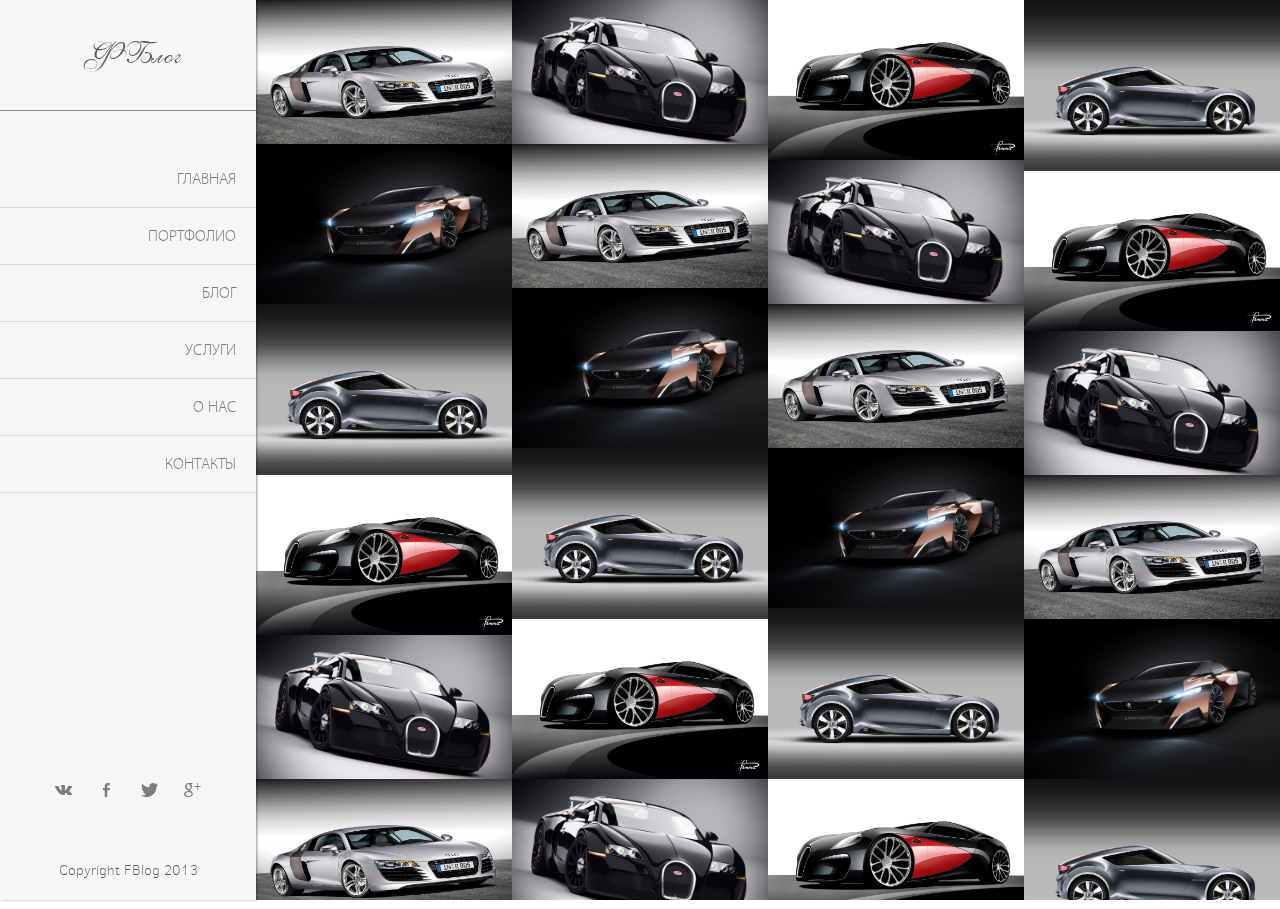
<file: fb/index.html>
<!DOCTYPE html>
<html>
<head>
	<meta charset="utf-8">
	<title>Fblog</title>
	<link rel="stylesheet" type="text/css" href="style.css">
	<link rel="stylesheet" type="text/css" href="css/style.css">
	<link rel="stylesheet" type="text/css" href="css/jquery.fancybox.css">
	<link rel="stylesheet" type="text/css" href="css/jquery.fancybox-thumbs.css">
	<script type="text/javascript" src="js/jquery.min.js"></script>
	<script type="text/javascript" src="js/jquery.fancybox.pack.js"></script>
	<script type="text/javascript" src="js/jquery.fancybox-thumbs.js"></script>
	<script type="text/javascript" src="js/custom.js"></script>
</head>
<body>
<section class="b-header">
	<header class="header">
		<div class="logo-wrap">
			<h1 class="logo"><a href="#" class="logo-link">ФБлог</a></h1>
		</div>
		<nav class="menu-wrap">
			<ul class="header-menu">
				<li><a href="#">Главная</a><span class="link-bg"></span></li>
				<li><a href="#">Портфолио</a><span class="link-bg"></span></li>
				<li><a href="#">Блог</a><span class="link-bg"></span></li>
				<li><a href="#">Услуги</a><span class="link-bg"></span></li>
				<li><a href="#">О нас</a><span class="link-bg"></span></li>
				<li><a href="#">Контакты</a><span class="link-bg"></span></li>
			</ul>
		</nav>
	</header>
	<footer class="footer">		
		<ul class="social-list">
			<li><a href="#" class="vk social-passive"></a><a href="#" class="vk vk-active social-active"></a></li>
			<li><a href="#" class="fb social-passive"></a><a href="#" class="fb fb-active social-active"></a></li>
			<li><a href="#" class="tw social-passive"></a><a href="#" class="tw tw-active social-active"></a></li>
			<li><a href="#" class="g social-passive"></a><a href="#" class="g g-active social-active"></a></li>
		</ul>
		<h4 class="copyright">Copyright FBlog 2013</h4>
	</footer>
</section>
<section class="b-content">
	<section class="content">
		<ul class="content-list content-list-masonry">
			<li><div class="content-list-item-inner-wrap"><div class="image-wrap"><a href="images/1.jpg" rel="gallery1" class="link"><img src="images/1.jpg" class="image"></a></div></div></li>
			<li><div class="content-list-item-inner-wrap"><div class="image-wrap"><a href="images/2.jpg" rel="gallery1" class="link"><img src="images/2.jpg" class="image"></a></div></div></li>
			<li><div class="content-list-item-inner-wrap"><div class="image-wrap"><a href="images/3.jpg" rel="gallery1" class="link"><img src="images/3.jpg" class="image"></a></div></div></li>
			<li><div class="content-list-item-inner-wrap"><div class="image-wrap"><a href="images/4.jpg" rel="gallery1" class="link"><img src="images/4.jpg" class="image"></a></div></div></li>
			<li><div class="content-list-item-inner-wrap"><div class="image-wrap"><a href="images/5.jpg" rel="gallery1" class="link"><img src="images/5.jpg" class="image"></a></div></div></li>
			<li><div class="content-list-item-inner-wrap"><div class="image-wrap"><a href="images/1.jpg" rel="gallery1" class="link"><img src="images/1.jpg" class="image"></a></div></div></li>
			<li><div class="content-list-item-inner-wrap"><div class="image-wrap"><a href="images/2.jpg" rel="gallery1" class="link"><img src="images/2.jpg" class="image"></a></div></div></li>
			<li><div class="content-list-item-inner-wrap"><div class="image-wrap"><a href="images/3.jpg" rel="gallery1" class="link"><img src="images/3.jpg" class="image"></a></div></div></li>
			<li><div class="content-list-item-inner-wrap"><div class="image-wrap"><a href="images/4.jpg" rel="gallery1" class="link"><img src="images/4.jpg" class="image"></a></div></div></li>
			<li><div class="content-list-item-inner-wrap"><div class="image-wrap"><a href="images/5.jpg" rel="gallery1" class="link"><img src="images/5.jpg" class="image"></a></div></div></li>
			<li><div class="content-list-item-inner-wrap"><div class="image-wrap"><a href="images/1.jpg" rel="gallery1" class="link"><img src="images/1.jpg" class="image"></a></div></div></li>
			<li><div class="content-list-item-inner-wrap"><div class="image-wrap"><a href="images/2.jpg" rel="gallery1" class="link"><img src="images/2.jpg" class="image"></a></div></div></li>
			<li><div class="content-list-item-inner-wrap"><div class="image-wrap"><a href="images/3.jpg" rel="gallery1" class="link"><img src="images/3.jpg" class="image"></a></div></div></li>
			<li><div class="content-list-item-inner-wrap"><div class="image-wrap"><a href="images/4.jpg" rel="gallery1" class="link"><img src="images/4.jpg" class="image"></a></div></div></li>
			<li><div class="content-list-item-inner-wrap"><div class="image-wrap"><a href="images/5.jpg" rel="gallery1" class="link"><img src="images/5.jpg" class="image"></a></div></div></li>
			<li><div class="content-list-item-inner-wrap"><div class="image-wrap"><a href="images/1.jpg" rel="gallery1" class="link"><img src="images/1.jpg" class="image"></a></div></div></li>
			<li><div class="content-list-item-inner-wrap"><div class="image-wrap"><a href="images/2.jpg" rel="gallery1" class="link"><img src="images/2.jpg" class="image"></a></div></div></li>
			<li><div class="content-list-item-inner-wrap"><div class="image-wrap"><a href="images/3.jpg" rel="gallery1" class="link"><img src="images/3.jpg" class="image"></a></div></div></li>
			<li><div class="content-list-item-inner-wrap"><div class="image-wrap"><a href="images/4.jpg" rel="gallery1" class="link"><img src="images/4.jpg" class="image"></a></div></div></li>
			<li><div class="content-list-item-inner-wrap"><div class="image-wrap"><a href="images/5.jpg" rel="gallery1" class="link"><img src="images/5.jpg" class="image"></a></div></div></li>
			<li><div class="content-list-item-inner-wrap"><div class="image-wrap"><a href="images/1.jpg" rel="gallery1" class="link"><img src="images/1.jpg" class="image"></a></div></div></li>
			<li><div class="content-list-item-inner-wrap"><div class="image-wrap"><a href="images/2.jpg" rel="gallery1" class="link"><img src="images/2.jpg" class="image"></a></div></div></li>
			<li><div class="content-list-item-inner-wrap"><div class="image-wrap"><a href="images/3.jpg" rel="gallery1" class="link"><img src="images/3.jpg" class="image"></a></div></div></li>
			<li><div class="content-list-item-inner-wrap"><div class="image-wrap"><a href="images/4.jpg" rel="gallery1" class="link"><img src="images/4.jpg" class="image"></a></div></div></li>
			<li><div class="content-list-item-inner-wrap"><div class="image-wrap"><a href="images/5.jpg" rel="gallery1" class="link"><img src="images/5.jpg" class="image"></a></div></div></li>
			<li><div class="content-list-item-inner-wrap"><div class="image-wrap"><a href="images/1.jpg" rel="gallery1" class="link"><img src="images/1.jpg" class="image"></a></div></div></li>
			<li><div class="content-list-item-inner-wrap"><div class="image-wrap"><a href="images/2.jpg" rel="gallery1" class="link"><img src="images/2.jpg" class="image"></a></div></div></li>
			<li><div class="content-list-item-inner-wrap"><div class="image-wrap"><a href="images/3.jpg" rel="gallery1" class="link"><img src="images/3.jpg" class="image"></a></div></div></li>
			<li><div class="content-list-item-inner-wrap"><div class="image-wrap"><a href="images/4.jpg" rel="gallery1" class="link"><img src="images/4.jpg" class="image"></a></div></div></li>
			<li><div class="content-list-item-inner-wrap"><div class="image-wrap"><a href="images/5.jpg" rel="gallery1" class="link"><img src="images/5.jpg" class="image"></a></div></div></li>		
			<div class="meta-wrap"><div class="meta-inner-wrap"><a href="" class="image-zoom" rel="gallery2"></a><a href="#" class="image-link"></a><p class="image-describe">Lorem ipsum set amet</p></div></div>	
		</ul>
	</section>
</section>
</body>
</html>
</file>
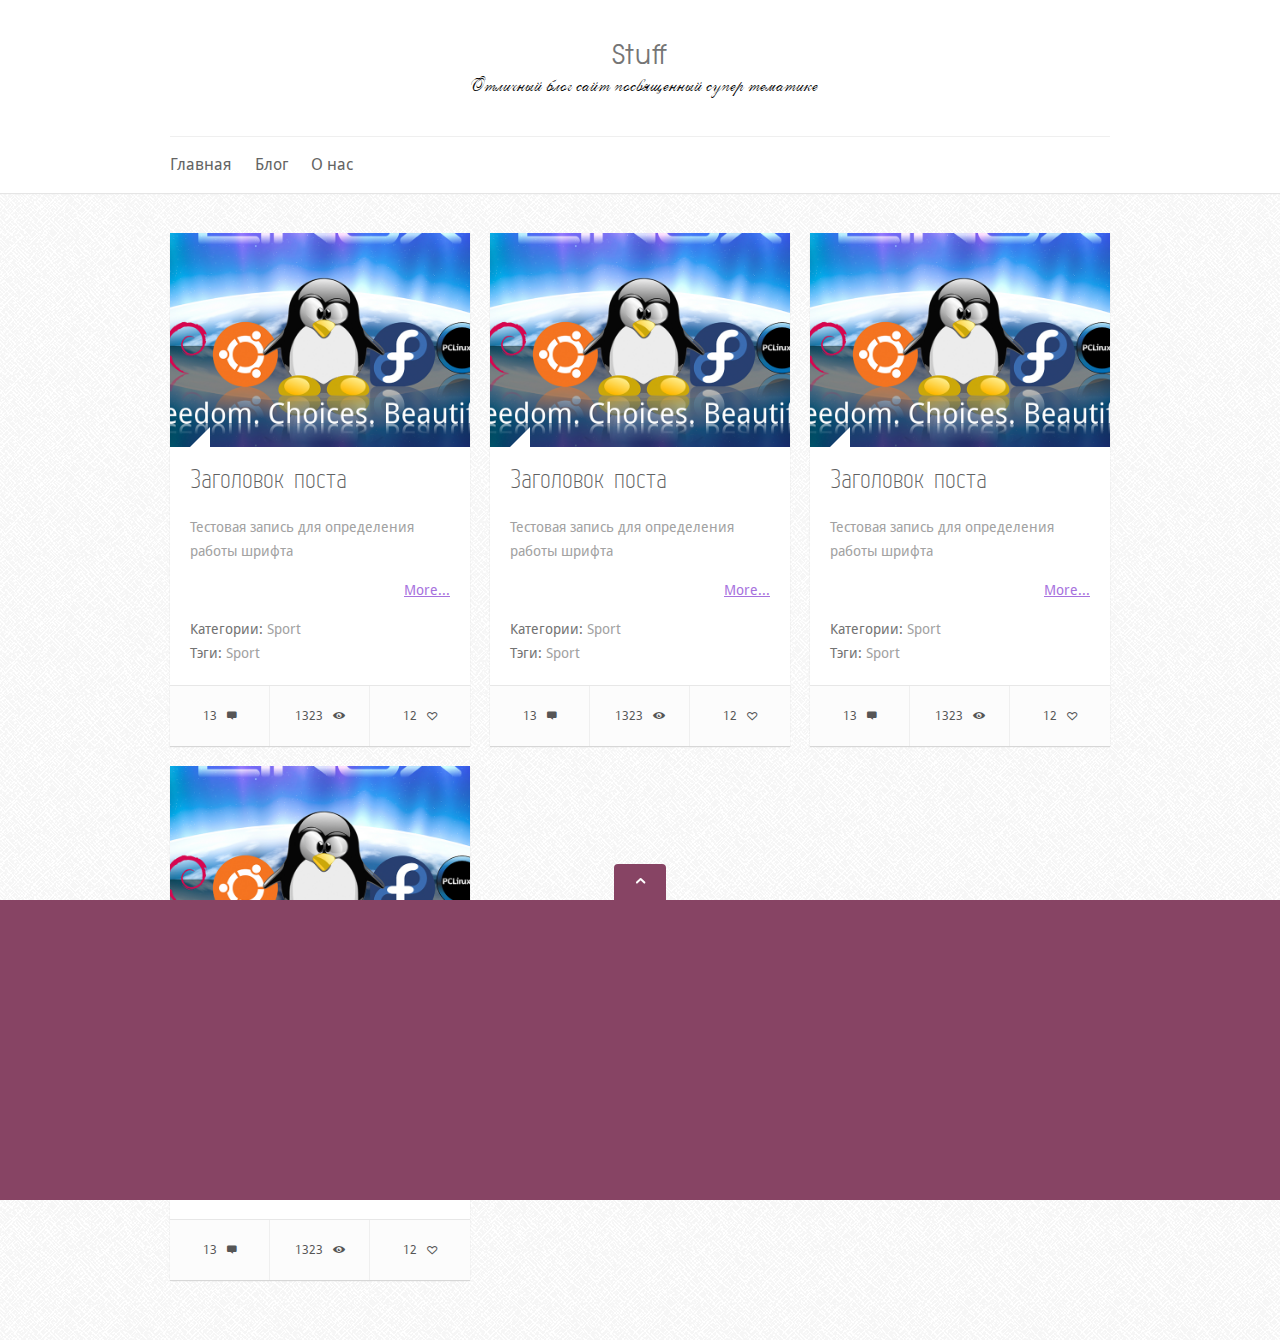
<file: sp/index.html>
<!DOCTYPE html>
<html>
<head>
	<meta charset="utf-8">
	<title>sp</title>
	<link rel="stylesheet" type="text/css" href="css/style.css">
	<script type="text/javascript" src="js/jquery.min.js"></script>
	<script type="text/javascript" src="js/custom.js"></script>
</head>
<body>
<section class="b-header">
	<header class="header">
		<div class="logo-wrap">
			<h1 class="logo"><a href="#" class="logo-link">Stuff</a></h1>
			<span class="logo-description">Отличный блог сайт посвященный супер тематике</span>
		</div>
		<nav class="header-menu">
			<ul class="header-menu-list">
				<li><a href="#">Главная</a></li>
				<li><a href="#">Блог</a></li>
				<li><a href="#">О нас</a></li>
			</ul>
		</nav>
	</header>
</section>
<section class="b-content">
	<section class="content">
		<ul class="content-list">
			<li class="content-list-item">
				<a href="#"><img src="images/2.jpg" class="content-list-item-image"></a>
				<div class="padding-wrap">
					<h3 class="content-list-item-title"><a href="#" class="content-list-item-title-link">Заголовок поста</a></h3>
					<p class="content-list-item-text">
						Тестовая запись для определения работы шрифта
					</p>
					<a href="#" class="more-link">More...</a>
					<div class="content-list-item-category-wrap">
						<h4 class="content-list-item-meta-title">Категории: </h4>
						<a href="#"> Sport</a>
					</div>
					<div class="content-list-item-tags-wrap">
						<h4 class="content-list-item-meta-title">Тэги: </h4>
						<a href="#"> Sport</a>
					</div>
				</div>
				<div class="cntent-list-item-meta-wrap">
					<a href="#" class="cntent-list-item-meta content-list-item-meta-comments">13</a>
					<a href="#" class="cntent-list-item-meta content-list-item-meta-views">1323</a>
					<a href="#" class="cntent-list-item-meta content-list-item-meta-likes">12</a>
				</div>
				<span class="post-arrow"></span>
			</li>
			<li class="content-list-item">
				<a href="#"><img src="images/2.jpg" class="content-list-item-image"></a>
				<div class="padding-wrap">
					<h3 class="content-list-item-title"><a href="#" class="content-list-item-title-link">Заголовок поста</a></h3>
					<p class="content-list-item-text">
						Тестовая запись для определения работы шрифта
					</p>
					<a href="#" class="more-link">More...</a>
					<div class="content-list-item-category-wrap">
						<h4 class="content-list-item-meta-title">Категории: </h4>
						<a href="#">Sport</a>
					</div>
					<div class="content-list-item-tags-wrap">
						<h4 class="content-list-item-meta-title">Тэги: </h4>
						<a href="#">Sport</a>
					</div>
				</div>
				<div class="cntent-list-item-meta-wrap">
					<a href="#" class="cntent-list-item-meta content-list-item-meta-comments">13</a>
					<a href="#" class="cntent-list-item-meta content-list-item-meta-views">1323</a>
					<a href="#" class="cntent-list-item-meta content-list-item-meta-likes">12</a>
				</div>
				<span class="post-arrow"></span>
			</li>
			<li class="content-list-item">
				<a href="#"><img src="images/2.jpg" class="content-list-item-image"></a>
				<div class="padding-wrap">
					<h3 class="content-list-item-title"><a href="#" class="content-list-item-title-link">Заголовок поста</a></h3>
					<p class="content-list-item-text">
						Тестовая запись для определения работы шрифта
					</p>
					<a href="#" class="more-link">More...</a>
					<div class="content-list-item-category-wrap">
						<h4 class="content-list-item-meta-title">Категории: </h4>
						<a href="#">Sport</a>
					</div>
					<div class="content-list-item-tags-wrap">
						<h4 class="content-list-item-meta-title">Тэги: </h4>
						<a href="#">Sport</a>
					</div>
				</div>
				<div class="cntent-list-item-meta-wrap">
					<a href="#" class="cntent-list-item-meta content-list-item-meta-comments">13</a>
					<a href="#" class="cntent-list-item-meta content-list-item-meta-views">1323</a>
					<a href="#" class="cntent-list-item-meta content-list-item-meta-likes">12</a>
				</div>
				<span class="post-arrow"></span>
			</li>
			<li class="content-list-item">
				<a href="#"><img src="images/2.jpg" class="content-list-item-image"></a>
				<div class="padding-wrap">
					<h3 class="content-list-item-title"><a href="#" class="content-list-item-title-link">Заголовок поста</a></h3>
					<p class="content-list-item-text">
						Тестовая запись для определения работы шрифта
					</p>
					<a href="#" class="more-link">More...</a>
					<div class="content-list-item-category-wrap">
						<h4 class="content-list-item-meta-title">Категории: </h4>
						<a href="#">Sport</a>
					</div>
					<div class="content-list-item-tags-wrap">
						<h4 class="content-list-item-meta-title">Тэги: </h4>
						<a href="#">Sport</a>
					</div>
				</div>
				<div class="cntent-list-item-meta-wrap">
					<a href="#" class="cntent-list-item-meta content-list-item-meta-comments">13</a>
					<a href="#" class="cntent-list-item-meta content-list-item-meta-views">1323</a>
					<a href="#" class="cntent-list-item-meta content-list-item-meta-likes">12</a>
				</div>
				<span class="post-arrow"></span>
			</li>
		</ul>
	</section>
</section>
<section class="b-footer">
	<div class="footer-navigate-wrap">
		<span class="footer-navigate"></span>
	</div>
	<footer class="footer">
		
	</footer>
</section>
</body>
</html>
</file>
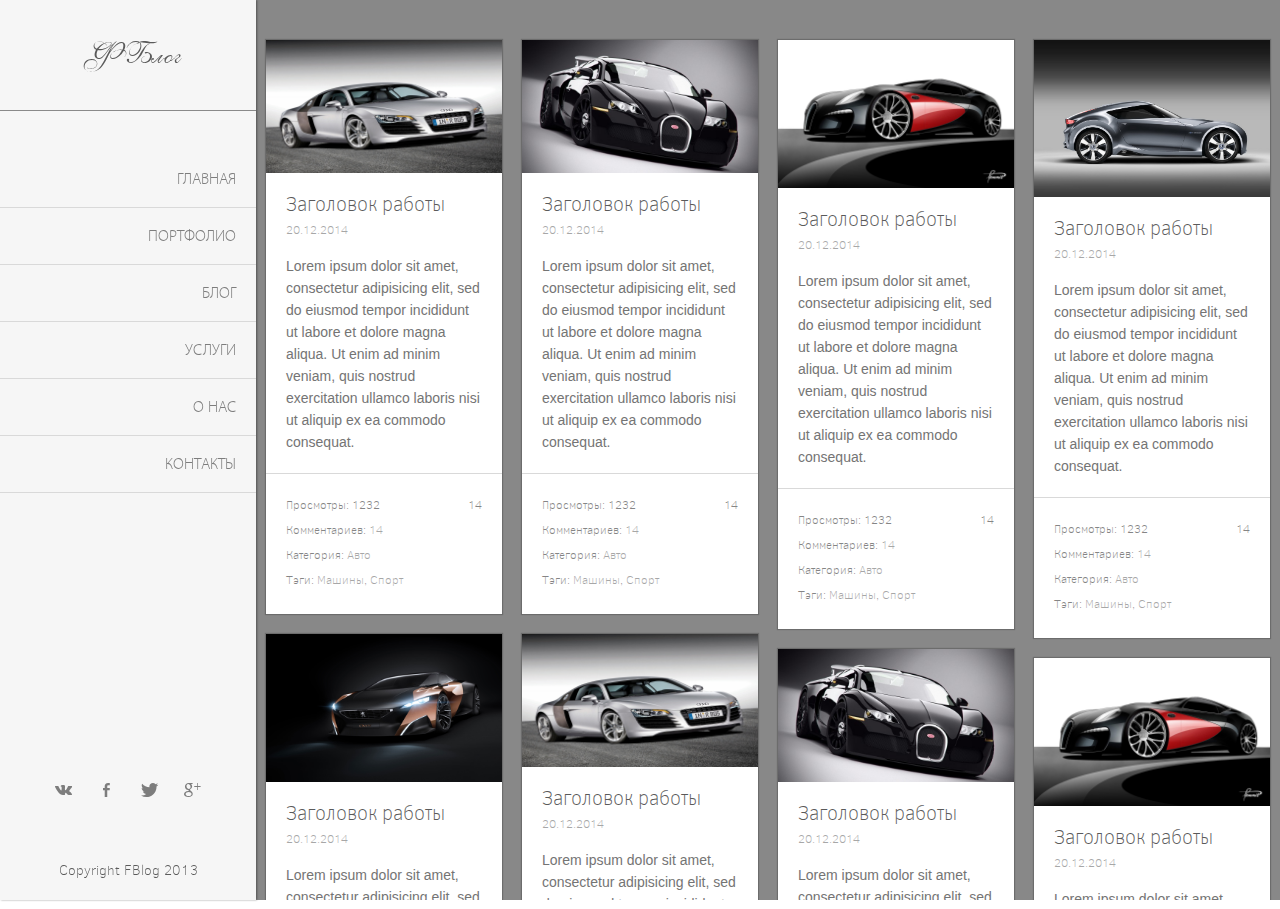
<file: fb/blog.html>
<!DOCTYPE html>
<html>
<head>
	<meta charset="utf-8">
	<title>Fblog</title>
	<link rel="stylesheet" type="text/css" href="style.css">
	<link rel="stylesheet" type="text/css" href="css/style.css">
	<script type="text/javascript" src="js/jquery.min.js"></script>
	<script type="text/javascript" src="js/custom.js"></script>
</head>
<body>
<section class="b-header">
	<header class="header">
		<div class="logo-wrap">
			<h1 class="logo"><a href="#" class="logo-link">ФБлог</a></h1>
		</div>
		<nav class="menu-wrap">
			<ul class="header-menu">
				<li><a href="#">Главная</a><span class="link-bg"></span></li>
				<li><a href="#">Портфолио</a><span class="link-bg"></span></li>
				<li><a href="#">Блог</a><span class="link-bg"></span></li>
				<li><a href="#">Услуги</a><span class="link-bg"></span></li>
				<li><a href="#">О нас</a><span class="link-bg"></span></li>
				<li><a href="#">Контакты</a><span class="link-bg"></span></li>
			</ul>
		</nav>
	</header>
	<footer class="footer">		
		<ul class="social-list">
			<li><a href="#" class="vk social-passive"></a><a href="#" class="vk vk-active social-active"></a></li>
			<li><a href="#" class="fb social-passive"></a><a href="#" class="fb fb-active social-active"></a></li>
			<li><a href="#" class="tw social-passive"></a><a href="#" class="tw tw-active social-active"></a></li>
			<li><a href="#" class="g social-passive"></a><a href="#" class="g g-active social-active"></a></li>
		</ul>
		<h4 class="copyright">Copyright FBlog 2013</h4>
	</footer>
</section>
<section class="b-content">
	<section class="content">
		<ul class="content-list content-list-blog">
			<li>
				<img src="images/1.jpg" class="content-item-blog-image">
				<h3 class="content-item-blog-title"><a href="#" class="content-item-blog-title-link">Заголовок работы</a></h3>
				<span class="content-item-blog-meta-date">20.12.2014</span>
				<div class="content-item-blog-text">
					Lorem ipsum dolor sit amet, consectetur adipisicing elit, sed do eiusmod
					tempor incididunt ut labore et dolore magna aliqua. Ut enim ad minim veniam,
					quis nostrud exercitation ullamco laboris nisi ut aliquip ex ea commodo
					consequat.
				</div>
				<div class="content-item-blog-meta-wrap">
					<span class="content-item-blog-meta-views">Просмотры: 1232</span>
					<span class="content-item-blog-meta-comments">Комментариев: <a href="#">14</a></span>
					<span class="content-item-blog-meta-category">Категория: <a href="#">Авто</a></span>
					<span class="content-item-blog-meta-tags">Тэги: <a href="#">Машины</a>, <a href="#">Спорт</a></span>
					<span class="content-item-blog-meta-likes">14</span>
				</div>
			</li>
			<li>
				<img src="images/2.jpg" class="content-item-blog-image">
				<h3 class="content-item-blog-title"><a href="#" class="content-item-blog-title-link">Заголовок работы</a></h3>
				<span class="content-item-blog-meta-date">20.12.2014</span>
				<div class="content-item-blog-text">
					Lorem ipsum dolor sit amet, consectetur adipisicing elit, sed do eiusmod
					tempor incididunt ut labore et dolore magna aliqua. Ut enim ad minim veniam,
					quis nostrud exercitation ullamco laboris nisi ut aliquip ex ea commodo
					consequat.
				</div>
				<div class="content-item-blog-meta-wrap">
					<span class="content-item-blog-meta-views">Просмотры: 1232</span>
					<span class="content-item-blog-meta-comments">Комментариев: <a href="#">14</a></span>
					<span class="content-item-blog-meta-category">Категория: <a href="#">Авто</a></span>
					<span class="content-item-blog-meta-tags">Тэги: <a href="#">Машины</a>, <a href="#">Спорт</a></span>
					<span class="content-item-blog-meta-likes">14</span>
				</div>
			</li>
			<li>
				<img src="images/3.jpg" class="content-item-blog-image">
				<h3 class="content-item-blog-title"><a href="#" class="content-item-blog-title-link">Заголовок работы</a></h3>
				<span class="content-item-blog-meta-date">20.12.2014</span>
				<div class="content-item-blog-text">
					Lorem ipsum dolor sit amet, consectetur adipisicing elit, sed do eiusmod
					tempor incididunt ut labore et dolore magna aliqua. Ut enim ad minim veniam,
					quis nostrud exercitation ullamco laboris nisi ut aliquip ex ea commodo
					consequat.
				</div>
				<div class="content-item-blog-meta-wrap">
					<span class="content-item-blog-meta-views">Просмотры: 1232</span>
					<span class="content-item-blog-meta-comments">Комментариев: <a href="#">14</a></span>
					<span class="content-item-blog-meta-category">Категория: <a href="#">Авто</a></span>
					<span class="content-item-blog-meta-tags">Тэги: <a href="#">Машины</a>, <a href="#">Спорт</a></span>
					<span class="content-item-blog-meta-likes">14</span>
				</div>
			</li>
			<li>
				<img src="images/4.jpg" class="content-item-blog-image">
				<h3 class="content-item-blog-title"><a href="#" class="content-item-blog-title-link">Заголовок работы</a></h3>
				<span class="content-item-blog-meta-date">20.12.2014</span>
				<div class="content-item-blog-text">
					Lorem ipsum dolor sit amet, consectetur adipisicing elit, sed do eiusmod
					tempor incididunt ut labore et dolore magna aliqua. Ut enim ad minim veniam,
					quis nostrud exercitation ullamco laboris nisi ut aliquip ex ea commodo
					consequat.
				</div>
				<div class="content-item-blog-meta-wrap">
					<span class="content-item-blog-meta-views">Просмотры: 1232</span>
					<span class="content-item-blog-meta-comments">Комментариев: <a href="#">14</a></span>
					<span class="content-item-blog-meta-category">Категория: <a href="#">Авто</a></span>
					<span class="content-item-blog-meta-tags">Тэги: <a href="#">Машины</a>, <a href="#">Спорт</a></span>
					<span class="content-item-blog-meta-likes">14</span>
				</div>
			</li>
			<li>
				<img src="images/5.jpg" class="content-item-blog-image">
				<h3 class="content-item-blog-title"><a href="#" class="content-item-blog-title-link">Заголовок работы</a></h3>
				<span class="content-item-blog-meta-date">20.12.2014</span>
				<div class="content-item-blog-text">
					Lorem ipsum dolor sit amet, consectetur adipisicing elit, sed do eiusmod
					tempor incididunt ut labore et dolore magna aliqua. Ut enim ad minim veniam,
					quis nostrud exercitation ullamco laboris nisi ut aliquip ex ea commodo
					consequat.
				</div>
				<div class="content-item-blog-meta-wrap">
					<span class="content-item-blog-meta-views">Просмотры: 1232</span>
					<span class="content-item-blog-meta-comments">Комментариев: <a href="#">14</a></span>
					<span class="content-item-blog-meta-category">Категория: <a href="#">Авто</a></span>
					<span class="content-item-blog-meta-tags">Тэги: <a href="#">Машины</a>, <a href="#">Спорт</a></span>
					<span class="content-item-blog-meta-likes">14</span>
				</div>
			</li>
			<li>
				<img src="images/1.jpg" class="content-item-blog-image">
				<h3 class="content-item-blog-title"><a href="#" class="content-item-blog-title-link">Заголовок работы</a></h3>
				<span class="content-item-blog-meta-date">20.12.2014</span>
				<div class="content-item-blog-text">
					Lorem ipsum dolor sit amet, consectetur adipisicing elit, sed do eiusmod
					tempor incididunt ut labore et dolore magna aliqua. Ut enim ad minim veniam,
					quis nostrud exercitation ullamco laboris nisi ut aliquip ex ea commodo
					consequat.
				</div>
				<div class="content-item-blog-meta-wrap">
					<span class="content-item-blog-meta-views">Просмотры: 1232</span>
					<span class="content-item-blog-meta-comments">Комментариев: <a href="#">14</a></span>
					<span class="content-item-blog-meta-category">Категория: <a href="#">Авто</a></span>
					<span class="content-item-blog-meta-tags">Тэги: <a href="#">Машины</a>, <a href="#">Спорт</a></span>
					<span class="content-item-blog-meta-likes">14</span>
				</div>
			</li>
			<li>
				<img src="images/2.jpg" class="content-item-blog-image">
				<h3 class="content-item-blog-title"><a href="#" class="content-item-blog-title-link">Заголовок работы</a></h3>
				<span class="content-item-blog-meta-date">20.12.2014</span>
				<div class="content-item-blog-text">
					Lorem ipsum dolor sit amet, consectetur adipisicing elit, sed do eiusmod
					tempor incididunt ut labore et dolore magna aliqua. Ut enim ad minim veniam,
					quis nostrud exercitation ullamco laboris nisi ut aliquip ex ea commodo
					consequat.
				</div>
				<div class="content-item-blog-meta-wrap">
					<span class="content-item-blog-meta-views">Просмотры: 1232</span>
					<span class="content-item-blog-meta-comments">Комментариев: <a href="#">14</a></span>
					<span class="content-item-blog-meta-category">Категория: <a href="#">Авто</a></span>
					<span class="content-item-blog-meta-tags">Тэги: <a href="#">Машины</a>, <a href="#">Спорт</a></span>
					<span class="content-item-blog-meta-likes">14</span>
				</div>
			</li>
			<li>
				<img src="images/3.jpg" class="content-item-blog-image">
				<h3 class="content-item-blog-title"><a href="#" class="content-item-blog-title-link">Заголовок работы</a></h3>
				<span class="content-item-blog-meta-date">20.12.2014</span>
				<div class="content-item-blog-text">
					Lorem ipsum dolor sit amet, consectetur adipisicing elit, sed do eiusmod
					tempor incididunt ut labore et dolore magna aliqua. Ut enim ad minim veniam,
					quis nostrud exercitation ullamco laboris nisi ut aliquip ex ea commodo
					consequat.
				</div>
				<div class="content-item-blog-meta-wrap">
					<span class="content-item-blog-meta-views">Просмотры: 1232</span>
					<span class="content-item-blog-meta-comments">Комментариев: <a href="#">14</a></span>
					<span class="content-item-blog-meta-category">Категория: <a href="#">Авто</a></span>
					<span class="content-item-blog-meta-tags">Тэги: <a href="#">Машины</a>, <a href="#">Спорт</a></span>
					<span class="content-item-blog-meta-likes">14</span>
				</div>
			</li>
			<li>
				<img src="images/4.jpg" class="content-item-blog-image">
				<h3 class="content-item-blog-title"><a href="#" class="content-item-blog-title-link">Заголовок работы</a></h3>
				<span class="content-item-blog-meta-date">20.12.2014</span>
				<div class="content-item-blog-text">
					Lorem ipsum dolor sit amet, consectetur adipisicing elit, sed do eiusmod
					tempor incididunt ut labore et dolore magna aliqua. Ut enim ad minim veniam,
					quis nostrud exercitation ullamco laboris nisi ut aliquip ex ea commodo
					consequat.
				</div>
				<div class="content-item-blog-meta-wrap">
					<span class="content-item-blog-meta-views">Просмотры: 1232</span>
					<span class="content-item-blog-meta-comments">Комментариев: <a href="#">14</a></span>
					<span class="content-item-blog-meta-category">Категория: <a href="#">Авто</a></span>
					<span class="content-item-blog-meta-tags">Тэги: <a href="#">Машины</a>, <a href="#">Спорт</a></span>
					<span class="content-item-blog-meta-likes">14</span>
				</div>
			</li>
			<li>
				<img src="images/5.jpg" class="content-item-blog-image">
				<h3 class="content-item-blog-title"><a href="#" class="content-item-blog-title-link">Заголовок работы</a></h3>
				<span class="content-item-blog-meta-date">20.12.2014</span>
				<div class="content-item-blog-text">
					Lorem ipsum dolor sit amet, consectetur adipisicing elit, sed do eiusmod
					tempor incididunt ut labore et dolore magna aliqua. Ut enim ad minim veniam,
					quis nostrud exercitation ullamco laboris nisi ut aliquip ex ea commodo
					consequat.
				</div>
				<div class="content-item-blog-meta-wrap">
					<span class="content-item-blog-meta-views">Просмотры: 1232</span>
					<span class="content-item-blog-meta-comments">Комментариев: <a href="#">14</a></span>
					<span class="content-item-blog-meta-category">Категория: <a href="#">Авто</a></span>
					<span class="content-item-blog-meta-tags">Тэги: <a href="#">Машины</a>, <a href="#">Спорт</a></span>
					<span class="content-item-blog-meta-likes">18</span>
				</div>
			</li>
		</ul>
	</section>
</section>
</body>
</html>
</file>
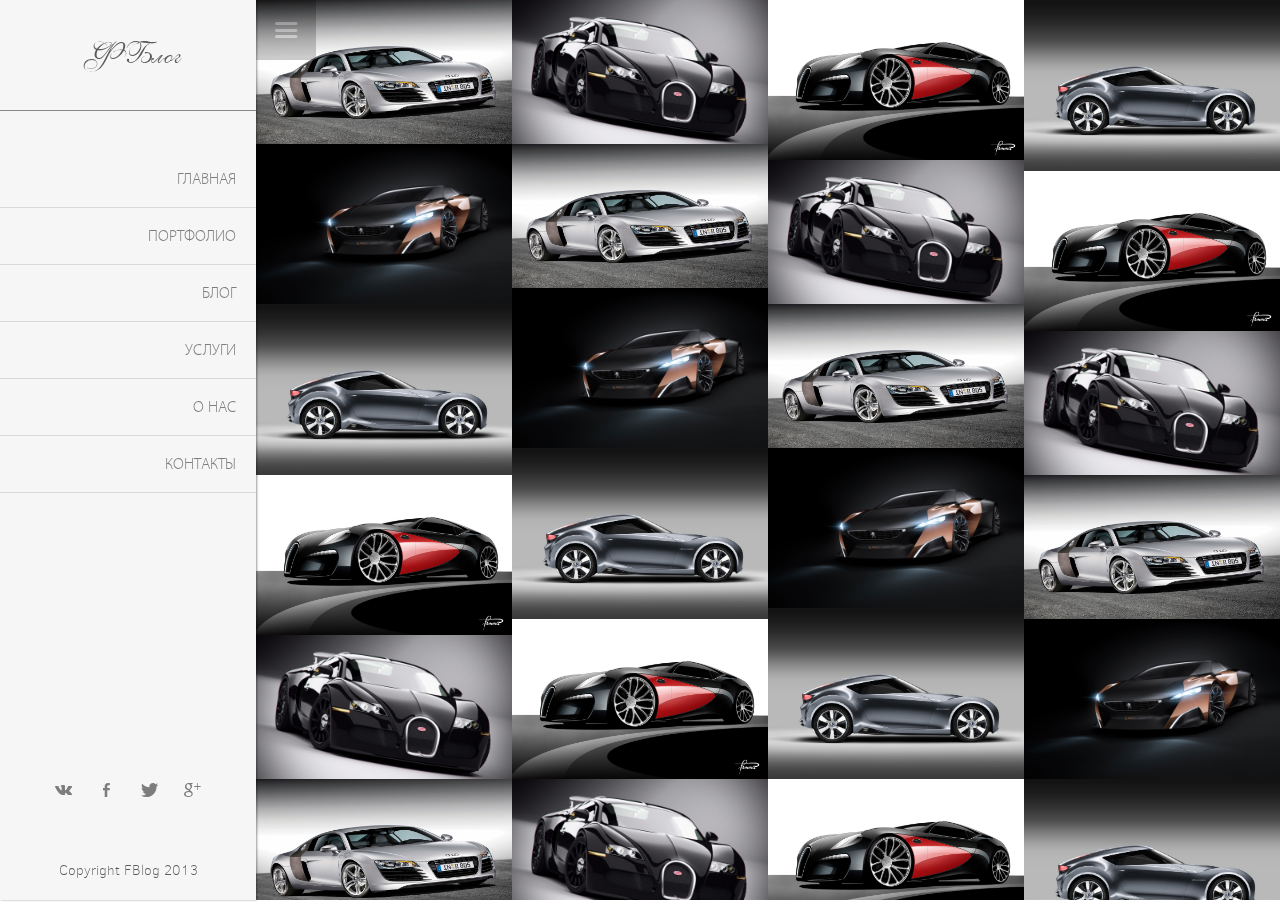
<file: fb/portfolio.html>
<!DOCTYPE html>
<html>
<head>
	<meta charset="utf-8">
	<title>Fblog</title>
	<link rel="stylesheet" type="text/css" href="style.css">
	<link rel="stylesheet" type="text/css" href="css/style.css">
	<script type="text/javascript" src="js/jquery.min.js"></script>
	<script type="text/javascript" src="js/custom.js"></script>
</head>
<body>
<section class="b-header">
	<header class="header">
		<div class="logo-wrap">
			<h1 class="logo"><a href="#" class="logo-link">ФБлог</a></h1>
		</div>
		<nav class="menu-wrap">
			<ul class="header-menu">
				<li><a href="#">Главная</a><span class="link-bg"></span></li>
				<li><a href="#">Портфолио</a><span class="link-bg"></span></li>
				<li><a href="#">Блог</a><span class="link-bg"></span></li>
				<li><a href="#">Услуги</a><span class="link-bg"></span></li>
				<li><a href="#">О нас</a><span class="link-bg"></span></li>
				<li><a href="#">Контакты</a><span class="link-bg"></span></li>
			</ul>
		</nav>
	</header>
	<footer class="footer">		
		<ul class="social-list">
			<li><a href="#" class="vk social-passive"></a><a href="#" class="vk vk-active social-active"></a></li>
			<li><a href="#" class="fb social-passive"></a><a href="#" class="fb fb-active social-active"></a></li>
			<li><a href="#" class="tw social-passive"></a><a href="#" class="tw tw-active social-active"></a></li>
			<li><a href="#" class="g social-passive"></a><a href="#" class="g g-active social-active"></a></li>
		</ul>
		<h4 class="copyright">Copyright FBlog 2013</h4>
	</footer>
</section>
<section class="b-content">
	<section class="content content-portfolio">
		<div class="content-filter">
			<div class="content-filter-inner-wrap">
				<ul class="content-filter-list">
					<li><a href="#">all</a></li>
					<li><a href="#">art</a></li>
					<li><a href="#">design</a></li>
					<li><a href="#">web</a></li>				
				</ul>
				<span class="filter-menu-icon"></span>
			</div>
		</div>
		<ul class="content-list content-list-masonry">
			<li name="art"><div class="content-list-item-inner-wrap"><div class="image-wrap"><a href="#" class="link"><img src="images/1.jpg" class="image"></a></div></div></li>
			<li name="design"><div class="content-list-item-inner-wrap"><div class="image-wrap"><a href="#" class="link"><img src="images/2.jpg" class="image"></a></div></div></li>
			<li name="art"><div class="content-list-item-inner-wrap"><div class="image-wrap"><a href="#" class="link"><img src="images/3.jpg" class="image"></a></div></div></li>
			<li name="web"><div class="content-list-item-inner-wrap"><div class="image-wrap"><a href="#" class="link"><img src="images/4.jpg" class="image"></a></div></div></li>
			<li name="web"><div class="content-list-item-inner-wrap"><div class="image-wrap"><a href="#" class="link"><img src="images/5.jpg" class="image"></a></div></div></li>
			<li name="design"><div class="content-list-item-inner-wrap"><div class="image-wrap"><a href="#" class="link"><img src="images/1.jpg" class="image"></a></div></div></li>
			<li name="art"><div class="content-list-item-inner-wrap"><div class="image-wrap"><a href="#" class="link"><img src="images/2.jpg" class="image"></a></div></div></li>
			<li name="web"><div class="content-list-item-inner-wrap"><div class="image-wrap"><a href="#" class="link"><img src="images/3.jpg" class="image"></a></div></div></li>
			<li name="art"><div class="content-list-item-inner-wrap"><div class="image-wrap"><a href="#" class="link"><img src="images/4.jpg" class="image"></a></div></div></li>
			<li name="art"><div class="content-list-item-inner-wrap"><div class="image-wrap"><a href="#" class="link"><img src="images/5.jpg" class="image"></a></div></div></li>
			<li name="design"><div class="content-list-item-inner-wrap"><div class="image-wrap"><a href="#" class="link"><img src="images/1.jpg" class="image"></a></div></div></li>
			<li name="art"><div class="content-list-item-inner-wrap"><div class="image-wrap"><a href="#" class="link"><img src="images/2.jpg" class="image"></a></div></div></li>
			<li name="art"><div class="content-list-item-inner-wrap"><div class="image-wrap"><a href="#" class="link"><img src="images/3.jpg" class="image"></a></div></div></li>
			<li name="design"><div class="content-list-item-inner-wrap"><div class="image-wrap"><a href="#" class="link"><img src="images/4.jpg" class="image"></a></div></div></li>
			<li name="art"><div class="content-list-item-inner-wrap"><div class="image-wrap"><a href="#" class="link"><img src="images/5.jpg" class="image"></a></div></div></li>
			<li name="design"><div class="content-list-item-inner-wrap"><div class="image-wrap"><a href="#" class="link"><img src="images/1.jpg" class="image"></a></div></div></li>
			<li name="art"><div class="content-list-item-inner-wrap"><div class="image-wrap"><a href="#" class="link"><img src="images/2.jpg" class="image"></a></div></div></li>
			<li name="design"><div class="content-list-item-inner-wrap"><div class="image-wrap"><a href="#" class="link"><img src="images/3.jpg" class="image"></a></div></div></li>
			<li name="art"><div class="content-list-item-inner-wrap"><div class="image-wrap"><a href="#" class="link"><img src="images/4.jpg" class="image"></a></div></div></li>
			<li name="web"><div class="content-list-item-inner-wrap"><div class="image-wrap"><a href="#" class="link"><img src="images/5.jpg" class="image"></a></div></div></li>
			<li name="design"><div class="content-list-item-inner-wrap"><div class="image-wrap"><a href="#" class="link"><img src="images/1.jpg" class="image"></a></div></div></li>
			<li name="art"><div class="content-list-item-inner-wrap"><div class="image-wrap"><a href="#" class="link"><img src="images/2.jpg" class="image"></a></div></div></li>
			<li name="design"><div class="content-list-item-inner-wrap"><div class="image-wrap"><a href="#" class="link"><img src="images/3.jpg" class="image"></a></div></div></li>
			<li name="art"><div class="content-list-item-inner-wrap"><div class="image-wrap"><a href="#" class="link"><img src="images/4.jpg" class="image"></a></div></div></li>
			<li name="design"><div class="content-list-item-inner-wrap"><div class="image-wrap"><a href="#" class="link"><img src="images/5.jpg" class="image"></a></div></div></li>
			<li name="design"><div class="content-list-item-inner-wrap"><div class="image-wrap"><a href="#" class="link"><img src="images/1.jpg" class="image"></a></div></div></li>
			<li name="design"><div class="content-list-item-inner-wrap"><div class="image-wrap"><a href="#" class="link"><img src="images/2.jpg" class="image"></a></div></div></li>
			<li name="design"><div class="content-list-item-inner-wrap"><div class="image-wrap"><a href="#" class="link"><img src="images/3.jpg" class="image"></a></div></div></li>
			<li name="art"><div class="content-list-item-inner-wrap"><div class="image-wrap"><a href="#" class="link"><img src="images/4.jpg" class="image"></a></div></div></li>
			<li name="web"><div class="content-list-item-inner-wrap"><div class="image-wrap"><a href="#" class="link"><img src="images/5.jpg" class="image"></a></div></div></li>		
			<div class="meta-wrap"><div class="meta-inner-wrap"><a href="#" class="image-zoom"></a><a href="#" class="image-link"></a><p class="image-describe">Lorem ipsum set amet</p></div></div>	
		</ul>
	</section>
</section>
</body>
</html>
</file>
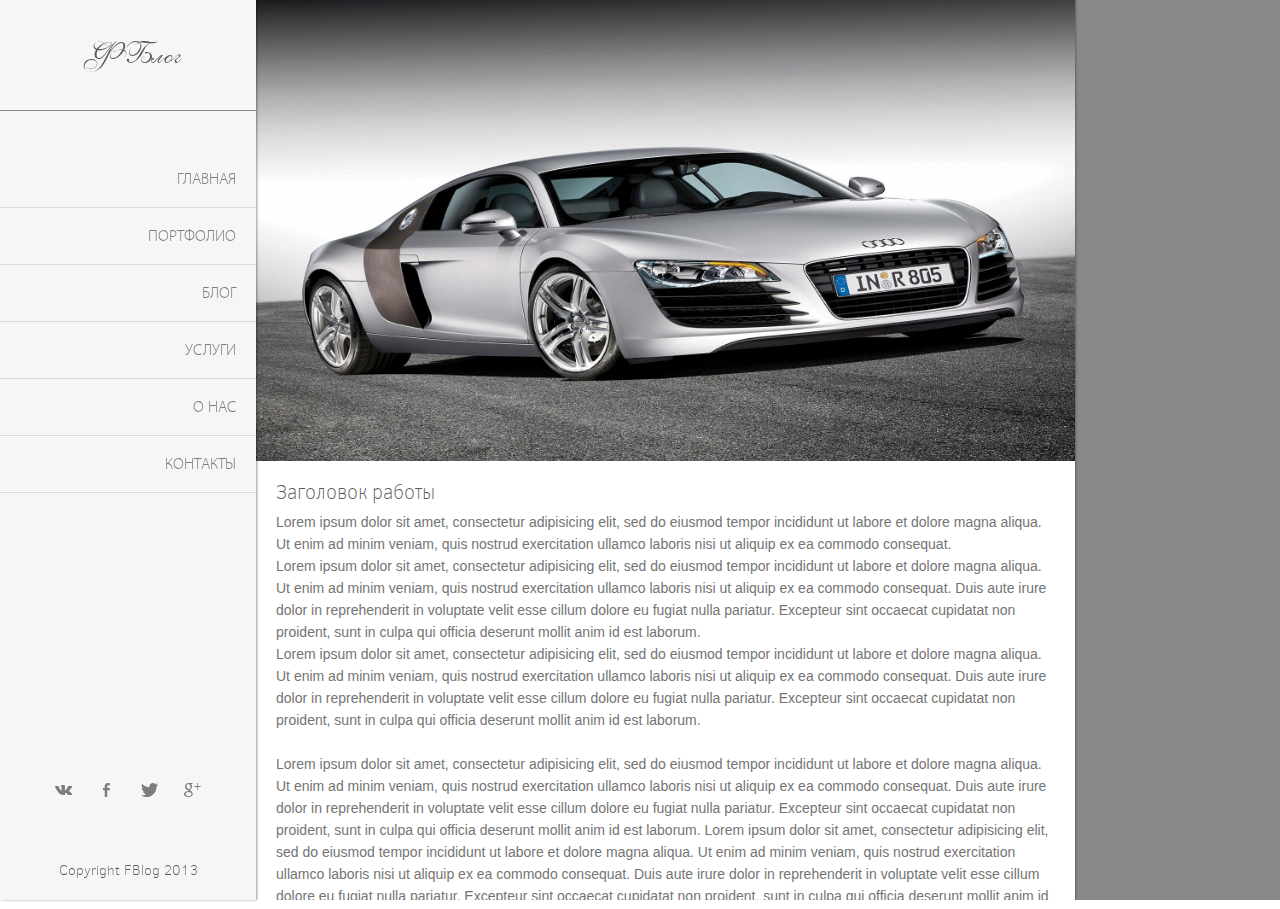
<file: fb/single.html>
<!DOCTYPE html>
<html>
<head>
	<meta charset="utf-8">
	<title>Fblog</title>
	<link rel="stylesheet" type="text/css" href="style.css">
	<link rel="stylesheet" type="text/css" href="css/style.css">
	<script type="text/javascript" src="js/jquery.min.js"></script>
	<script type="text/javascript" src="js/custom.js"></script>
</head>
<body>
<section class="b-header">
	<header class="header">
		<div class="logo-wrap">
			<h1 class="logo"><a href="#" class="logo-link">ФБлог</a></h1>
		</div>
		<nav class="menu-wrap">
			<ul class="header-menu">
				<li><a href="#">Главная</a><span class="link-bg"></span></li>
				<li><a href="#">Портфолио</a><span class="link-bg"></span></li>
				<li><a href="#">Блог</a><span class="link-bg"></span></li>
				<li><a href="#">Услуги</a><span class="link-bg"></span></li>
				<li><a href="#">О нас</a><span class="link-bg"></span></li>
				<li><a href="#">Контакты</a><span class="link-bg"></span></li>
			</ul>
		</nav>
	</header>
	<footer class="footer">		
		<ul class="social-list">
			<li><a href="#" class="vk social-passive"></a><a href="#" class="vk vk-active social-active"></a></li>
			<li><a href="#" class="fb social-passive"></a><a href="#" class="fb fb-active social-active"></a></li>
			<li><a href="#" class="tw social-passive"></a><a href="#" class="tw tw-active social-active"></a></li>
			<li><a href="#" class="g social-passive"></a><a href="#" class="g g-active social-active"></a></li>
		</ul>
		<h4 class="copyright">Copyright FBlog 2013</h4>
	</footer>
</section>
<section class="b-content">
	<section class="content">
		<ul class="content-list content-list-single">
			<li>
				<img src="images/1.jpg" class="content-item-blog-image">
				<h3 class="content-item-blog-title"><a href="#" class="content-item-blog-title-link">Заголовок работы</a></h3>
				<div class="content-item-blog-text">
					Lorem ipsum dolor sit amet, consectetur adipisicing elit, sed do eiusmod
					tempor incididunt ut labore et dolore magna aliqua. Ut enim ad minim veniam,
					quis nostrud exercitation ullamco laboris nisi ut aliquip ex ea commodo
					consequat.
					<br>
					Lorem ipsum dolor sit amet, consectetur adipisicing elit, sed do eiusmod
					tempor incididunt ut labore et dolore magna aliqua. Ut enim ad minim veniam,
					quis nostrud exercitation ullamco laboris nisi ut aliquip ex ea commodo
					consequat. Duis aute irure dolor in reprehenderit in voluptate velit esse
					cillum dolore eu fugiat nulla pariatur. Excepteur sint occaecat cupidatat non
					proident, sunt in culpa qui officia deserunt mollit anim id est laborum.
					<br>
					Lorem ipsum dolor sit amet, consectetur adipisicing elit, sed do eiusmod
					tempor incididunt ut labore et dolore magna aliqua. Ut enim ad minim veniam,
					quis nostrud exercitation ullamco laboris nisi ut aliquip ex ea commodo
					consequat. Duis aute irure dolor in reprehenderit in voluptate velit esse
					cillum dolore eu fugiat nulla pariatur. Excepteur sint occaecat cupidatat non
					proident, sunt in culpa qui officia deserunt mollit anim id est laborum.
					<br>	
					<br>
					Lorem ipsum dolor sit amet, consectetur adipisicing elit, sed do eiusmod
					tempor incididunt ut labore et dolore magna aliqua. Ut enim ad minim veniam,
					quis nostrud exercitation ullamco laboris nisi ut aliquip ex ea commodo
					consequat. Duis aute irure dolor in reprehenderit in voluptate velit esse
					cillum dolore eu fugiat nulla pariatur. Excepteur sint occaecat cupidatat non
					proident, sunt in culpa qui officia deserunt mollit anim id est laborum.
					Lorem ipsum dolor sit amet, consectetur adipisicing elit, sed do eiusmod
					tempor incididunt ut labore et dolore magna aliqua. Ut enim ad minim veniam,
					quis nostrud exercitation ullamco laboris nisi ut aliquip ex ea commodo
					consequat. Duis aute irure dolor in reprehenderit in voluptate velit esse
					cillum dolore eu fugiat nulla pariatur. Excepteur sint occaecat cupidatat non
					proident, sunt in culpa qui officia deserunt mollit anim id est laborum.
				</div>
			</li>
		</ul>
	</section>
</section>
</body>
</html>
</file>
<file: fb/style.css>

</file>
<file: fb/css/style.css>
html, body, div, span, applet, object, iframe, h1, h2, h3, h4, h5, h6, p, blockquote, pre, a, abbr, acronym, address, big, cite, code, del, dfn, em, img, ins, kbd, q, s, samp, small, strike, strong, sub, sup, tt, var, b, u, i, center, dl, dt, dd, ol, ul, li, fieldset, form, label, legend, table, caption, tbody, tfoot, thead, tr, th, td, article, aside, canvas, details, embed, figure, figcaption, footer, header, hgroup, menu, nav, output, ruby, section, summary, time, mark, audio, video {
  margin: 0;
  padding: 0;
  border: 0;
  font-size: 100%;
  font: inherit;
  vertical-align: top;
  outline: none; }

html {
  height: 101%; }

/* always display scrollbars */
body {
  font-size: 62.5%;
  line-height: 1;
  font-family: Arial, Tahoma, Verdana, sans-serif; }

article, aside, details, figcaption, figure, footer, header, hgroup, menu, nav, section {
  display: block; }

ol, ul {
  list-style: none; }

blockquote, q {
  quotes: none; }

blockquote:before, blockquote:after, q:before, q:after {
  content: '';
  content: none; }

strong {
  font-weight: bold; }

input {
  outline: none; }

table {
  border-collapse: collapse;
  border-spacing: 0; }

img {
  border: 0;
  max-width: 100%; }

a {
  text-decoration: none; }

/*
start properties
*/
body {
  overflow: hidden; }

.b-header {
  width: 20%;
  background: #f6f6f6;
  height: 100%;
  position: fixed;
  left: 0;
  -webkit-box-shadow: 1px 0 2px 0 rgba(0, 0, 0, 0.4);
  -moz-box-shadow: 1px 0 2px 0 rgba(0, 0, 0, 0.4);
  box-shadow: 1px 0 2px 0 rgba(0, 0, 0, 0.4);
  z-index: 10; }

.b-content {
  width: 80%;
  background: #888;
  height: 100%;
  position: fixed;
  right: 0;
  overflow-y: scroll; }

.logo-wrap {
  width: 100%;
  text-align: center;
  margin-bottom: 40px; }

.logo {
  font-size: 30px;
  width: 100%;
  border-bottom: 1px solid #8a8a8a;
  padding: 40px 0; }

.logo-link {
  font-family: "ShellyAllegroCRegular";
  color: #5a5a5a; }

.header-menu li {
  position: relative; }

.link-bg {
  background: #303030;
  position: absolute;
  left: 0;
  top: 0;
  display: block;
  width: 0;
  height: 100%;
  z-index: 0; }

.header-menu li a {
  display: block;
  width: 100% -40px;
  padding: 20px;
  text-align: right;
  border-bottom: 1px solid #d9d9d9;
  font-family: "cleanvel";
  font-size: 16px;
  color: #7d7d7d;
  position: relative;
  z-index: 1;
  -webkit-transition: 0.7s;
  -moz-transition: 0.7s;
  -ms-transition: 0.7s;
  -o-transition: 0.7s;
  text-transform: uppercase; }

.header-menu li a:hover {
  color: #fff; }

.content {
  position: relative;
  width: 100%; }

.content-list {
  height: 100%; }

.content-list-masonry li {
  width: 25%;
  display: block;
  float: left; }

.image-wrap {
  position: relative;
  z-index: 1;
  -webkit-transition: 1s;
  -moz-transition: 1s;
  -ms-transition: 1s;
  -o-transition: 1s; }

.content-list-masonry li img {
  width: 100%; }

.content-list-item-inner-wrap {
  position: relative; }

.meta-wrap {
  position: absolute;
  width: 100%;
  height: 1000px;
  top: 0;
  left: 0;
  z-index: 2;
  background: rgba(0, 0, 0, 0.4);
  -webkit-transition: 0.6s;
  -moz-transition: 0.6s;
  -ms-transition: 0.6s;
  -o-transition: 0.6s;
  -webkit-box-shadow: inset 0 0 120px 40px rgba(255, 255, 255, 0.1);
  -moz-box-shadow: inset 0 0 120px 40px rgba(255, 255, 255, 0.1);
  box-shadow: inset 0 0 120px 40px rgba(255, 255, 255, 0.1);
  -webkit-transform: rotate(-90deg);
  -moz-transform: rotate(-90deg);
  -ms-transform: rotate(-90deg);
  -o-transform: rotate(-90deg);
  overflow: hidden;
  width: 0; }

.meta-inner-wrap {
  position: relative;
  width: 100%;
  height: 100%; }

.image-link, .image-zoom {
  display: block;
  width: 40px;
  height: 40px;
  position: absolute;
  border: 1px solid rgba(255, 255, 255, 0.6);
  background: rgba(255, 255, 255, 0.6);
  font: 16px/40px 'fontello';
  text-align: center;
  color: #fff;
  -webkit-transition: 0.2s;
  -moz-transition: 0.2s;
  -ms-transition: 0.2s;
  -o-transition: 0.2s; }

.image-link:hover, .image-zoom:hover {
  color: #7d7d7d;
  background: #fff; }

.image-describe {
  color: #ebebeb;
  font-family: "clear_sans_thinregular";
  font-size: 16px;
  text-align: center;
  padding: 20px; }

.footer {
  width: 100%;
  position: absolute;
  bottom: 0; }

.copyright {
  font-family: "clear_sans_thinregular";
  font-size: 14px;
  color: #5a5a5a;
  line-height: 60px;
  text-align: center;
  position: relative;
  z-index: 11; }

.social-list {
  padding: 20px;
  text-align: center; }

.social-list li {
  display: inline-block;
  position: relative;
  overflow: hidden;
  height: 40px;
  width: 40px;
  margin: 10px 0;
  -webkit-transition: 0.2s;
  -moz-transition: 0.2s;
  -ms-transition: 0.2s;
  -o-transition: 0.2s; }

.social-list li a {
  display: block;
  width: 40px;
  height: 40px;
  font-family: 'fontello';
  color: #7d7d7d;
  font-size: 14px;
  line-height: 40px;
  position: absolute;
  text-align: center; }

.vk:after {
  content: '\e80e'; }

.fb:after {
  content: '\e811'; }

.tw:after {
  content: '\e80f'; }

.g:after {
  content: '\e810'; }

.image-link:after {
  content: '\e804'; }

.image-zoom:after {
  content: '\e80b'; }

.social-passive {
  top: 0;
  left: 0; }

.social-active {
  top: 40px;
  left: 0; }

.vk-active {
  color: #44678d !important; }

.fb-active {
  color: #3b5998 !important; }

.tw-active {
  color: #00aced !important; }

.g-active {
  color: #d34829 !important; }

/*
	portfolio
*/
.content-filter {
  width: auto;
  background: transparent;
  height: 60px;
  position: fixed;
  top: 0;
  z-index: 2;
  left: 20%; }

.content-filter-inner-wrap {
  position: relative; }

.content-filter-list {
  padding: 0 30px 0 40px;
  position: relative; }

.content-filter-list li {
  display: inline-block;
  line-height: 60px;
  margin-right: 40px;
  opacity: 1; }

.content-filter-list li a {
  color: #d2d2d2;
  font-size: 16px;
  font-family: "cleanvel";
  text-transform: uppercase; }

.filter-menu-icon {
  display: block;
  width: 60px;
  height: 60px;
  position: absolute;
  right: 0;
  top: 0;
  float: right;
  font-family: 'fontello';
  font-size: 32px;
  line-height: 60px;
  color: #d2d2d2;
  cursor: pointer;
  text-align: center;
  background: #000;
  opacity: 0.2;
  -webkit-transition: 0.2s;
  -moz-transition: 0.2s;
  -ms-transition: 0.2s;
  -o-transition: 0.2s; }

.filter-menu-icon:after {
  content: '\e814'; }

.filter-menu-icon:hover {
  opacity: 1; }

.filterMenuOpened {
  opacity: 1 !important; }

/*
	blog
*/
.content-list-blog {
  height: 100%; }

.content-list-blog li {
  display: block;
  background: #fff;
  float: left;
  width: 23%;
  -webkit-box-shadow: 0 0 1px 1px rgba(0, 0, 0, 0.2);
  -moz-box-shadow: 0 0 1px 1px rgba(0, 0, 0, 0.2);
  box-shadow: 0 0 1px 1px rgba(0, 0, 0, 0.2); }

.content-item-blog-image {
  width: 100%; }

.content-item-blog-title {
  padding: 20px 20px 10px; }

.content-item-blog-title-link {
  font-family: "clear_sans_thinregular";
  font-size: 20px;
  color: #5a5a5a; }

.content-item-blog-text {
  font-family: "arial";
  color: #747474;
  font-size: 14px;
  line-height: 22px;
  padding: 0 20px 20px; }

.content-item-blog-meta-date {
  display: block;
  margin-bottom: 20px;
  font: 12px/12px "clear_sans_thinregular";
  color: #a7a7a7;
  padding: 0 20px; }

.content-item-blog-meta-wrap {
  padding: 20px;
  border-top: 1px solid #d9d9d9;
  position: relative; }

.content-item-blog-meta-views,
.content-item-blog-meta-comments,
.content-item-blog-meta-category,
.content-item-blog-meta-tags,
.content-item-blog-meta-likes {
  color: #858585;
  display: block;
  font: 12px/20px "clear_sans_thinregular";
  margin-bottom: 5px; }

.content-item-blog-meta-comments a,
.content-item-blog-meta-category a,
.content-item-blog-meta-tags a {
  color: #a7a7a7;
  display: inline;
  font: 12px/20px "clear_sans_thinregular"; }

.content-item-blog-meta-likes {
  position: absolute;
  top: 20px;
  right: 20px; }

/*
	single
*/
.content-list-single {
  width: 80%;
  -webkit-box-shadow: 1px 0 2px 0 rgba(0, 0, 0, 0.3);
  -moz-box-shadow: 1px 0 2px 0 rgba(0, 0, 0, 0.3);
  box-shadow: 1px 0 2px 0 rgba(0, 0, 0, 0.3); }

.content-list-single li {
  background: #fff; }

/*
fonts
*/
@font-face {
  font-family: 'cleanvel';
  src: url("../fonts/cleanvel.eot");
  src: url("../fonts/cleanvel.eot?#iefix") format("embedded-opentype"), url("../fonts/cleanvel.woff") format("woff"), url("../fonts/cleanvel.ttf") format("truetype"); }
@font-face {
  font-family: 'clear_sans_thinregular';
  src: url("../fonts/clearsans-thin.eot");
  src: url("../fonts/clearsans-thin.eot?#iefix") format("embedded-opentype"), url("../fonts/clearsans-thin.woff") format("woff"), url("../fonts/clearsans-thin.ttf") format("truetype");
  font-weight: normal;
  font-style: normal; }
@font-face {
  font-family: 'fontello';
  src: url("../fonts/fontello.eot?48529301");
  src: url("../fonts/fontello.eot?48529301#iefix") format("embedded-opentype"), url("../fonts/fontello.woff?48529301") format("woff"), url("../fonts/fontello.ttf?48529301") format("truetype"), url("../fonts/fontello.svg?48529301#fontello") format("svg");
  font-weight: normal;
  font-style: normal; }
@font-face {
  font-family: 'ShellyAllegroCRegular';
  src: url("../fonts/shelly.eot");
  src: url("../fonts/shelly.eot") format("embedded-opentype"), url("../fonts/shelly.woff") format("woff"), url("../fonts/shelly.ttf") format("truetype"), url("../fonts/shelly.svg#ShellyAllegroCRegular") format("svg"); }
</file>
<file: sp/css/style.css>
html, body, div, span, applet, object, iframe, h1, h2, h3, h4, h5, h6, p, blockquote, pre, a, abbr, acronym, address, big, cite, code, del, dfn, em, img, ins, kbd, q, s, samp, small, strike, strong, sub, sup, tt, var, b, u, i, center, dl, dt, dd, ol, ul, li, fieldset, form, label, legend, table, caption, tbody, tfoot, thead, tr, th, td, article, aside, canvas, details, embed, figure, figcaption, footer, header, hgroup, menu, nav, output, ruby, section, summary, time, mark, audio, video {
  margin: 0;
  padding: 0;
  border: 0;
  font-size: 100%;
  font: inherit;
  vertical-align: top;
  outline: none; }

html {
  height: 101%; }

/* always display scrollbars */
body {
  font-size: 62.5%;
  line-height: 1;
  font-family: Arial, Tahoma, Verdana, sans-serif; }

article, aside, details, figcaption, figure, footer, header, hgroup, menu, nav, section {
  display: block; }

ol, ul {
  list-style: none; }

blockquote, q {
  quotes: none; }

blockquote:before, blockquote:after, q:before, q:after {
  content: '';
  content: none; }

strong {
  font-weight: bold; }

input {
  outline: none; }

table {
  border-collapse: collapse;
  border-spacing: 0; }

img {
  border: 0;
  max-width: 100%; }

a {
  text-decoration: none; }

/*
	Init properties
*/
body {
  background: url("../images/greyzz.png"); }

.b-header, .b-content, .b-footer {
  width: 100%;
  clear: both;
  margin: auto; }

.b-content {
  padding: 40px 0; }

.logo-wrap, .header-menu, .content, .footer {
  width: 940px;
  clear: both;
  margin: auto; }

.content {
  width: 944px; }

.header {
  background: #fff;
  box-shadow: 0 0 1px 1px #e5e5e5; }

.logo-wrap {
  text-align: center;
  border-bottom: 1px solid #efefef;
  padding: 40px 0; }

.logo {
  margin-bottom: 10px; }

.logo-link {
  font-size: 26px;
  font-family: "TeXGyreAdventorRegular";
  color: #757575; }

.logo-description {
  font-family: "ShellyAllegroCRegular";
  font-size: 20px; }

.header-menu-list {
  padding: 20px 0; }

.header-menu-list li {
  display: inline;
  margin-right: 20px; }

.header-menu-list li:last-child {
  margin-right: 0; }

.header-menu-list li a {
  font-size: 16px;
  font-family: "DroidSansRegular";
  color: #646464; }

.content-list-item {
  display: block;
  float: left;
  margin: 0 20px 20px 0;
  width: 300px;
  background: #fff;
  box-shadow: 0 1px 1px 0 #d7d7d7;
  position: relative; }

.content-list-item:nth-child(3n) {
  margin-right: 0; }

.content-list-item-title {
  margin-bottom: 20px; }

.content-list-item-title-link {
  font-size: 28px;
  font-family: 'WebServeroffRegular';
  color: #606060;
  font-weight: thin; }

.content-list-item-text {
  font-size: 14px;
  font-family: "DroidSansRegular";
  line-height: 24px;
  color: #a2a2a2;
  margin-bottom: 20px; }

.more-link {
  font-size: 14px;
  color: #a772de;
  text-decoration: underline;
  float: right;
  font-family: "DroidSansRegular";
  margin-bottom: 20px; }

.content-list {
  overflow: hidden;
  padding: 0 2px; }

.content-list-item-category-wrap, .content-list-item-tags-wrap {
  clear: both; }

.content-list-item-meta-title, .content-list-item-category-wrap a, .content-list-item-tags-wrap a {
  font-family: "DroidSansRegular";
  font-size: 14px;
  line-height: 24px;
  color: #737373;
  display: inline; }

.content-list-item-category-wrap a, .content-list-item-tags-wrap a {
  color: #a2a2a2; }

.padding-wrap {
  padding: 20px; }

.cntent-list-item-meta-wrap {
  width: 100%;
  background: #fcfcfc;
  overflow: hidden;
  border-top: 1px solid #e7e7e7; }

.cntent-list-item-meta {
  display: block;
  float: left;
  width: 100px;
  text-align: center;
  font-size: 12px;
  color: #565656;
  padding: 24px 0;
  font-family: 'fontello'; }

.content-list-item-meta-comments, .content-list-item-meta-views {
  width: 99px !important;
  border-right: 1px solid #efefef; }

.post-arrow {
  border-right: 20px solid #fff;
  border-top: 20px solid transparent;
  position: absolute;
  left: 20px;
  z-index: 1;
  width: 0;
  height: 0;
  opacity: 0; }

.b-footer {
  background: #874464;
  position: fixed;
  z-index: 2;
  width: 100%;
  bottom: 0; }

.footer {
  height: 300px; }

.footerBottom {
  bottom: 0; }

.footer-navigate {
  display: block;
  width: 52px;
  height: 36px;
  margin: auto;
  background: #874464;
  color: #fff;
  text-align: center;
  cursor: pointer;
  border-top-right-radius: 4px;
  border-top-left-radius: 4px;
  font: 16px/34px 'fontello'; }

.footer-navigate:after {
  content: '\e813'; }

.footer-navigate-wrap {
  width: 100%;
  position: absolute;
  bottom: 300px; }

.content-list-item-meta-comments:after {
  content: '\e805';
  margin-left: 10px; }

.content-list-item-meta-views:after {
  content: '\e803';
  margin-left: 10px; }

.content-list-item-meta-likes:after {
  content: '\e800';
  margin-left: 10px; }

/*
	web fonts
*/
@font-face {
  font-family: 'TeXGyreAdventorRegular';
  src: url("../fonts/texgyreadventor-regular.eot");
  src: url("../fonts/texgyreadventor-regular.eot") format("embedded-opentype"), url("../fonts/texgyreadventor-regular.woff") format("woff"), url("../fonts/texgyreadventor-regular.ttf") format("truetype"), url("../fonts/texgyreadventor-regular.svg#TeXGyreAdventorRegular") format("svg"); }
@font-face {
  font-family: 'JuraMedium';
  src: url("../fonts/jura-medium.eot");
  src: url("../fonts/jura-medium.eot") format("embedded-opentype"), url("../fonts/jura-medium.woff") format("woff"), url("../fonts/jura-medium.ttf") format("truetype"), url("../fonts/jura-medium.svg#JuraMedium") format("svg"); }
@font-face {
  font-family: 'DroidSansRegular';
  src: url("../fonts/droidsans.eot");
  src: url("../fonts/droidsans.eot") format("embedded-opentype"), url("../fonts/droidsans.woff") format("woff"), url("../fonts/droidsans.ttf") format("truetype"), url("../fonts/droidsans.svg#DroidSansRegular") format("svg"); }
@font-face {
  font-family: 'ShellyAllegroCRegular';
  src: url("../fonts/shelly.eot");
  src: url("../fonts/shelly.eot") format("embedded-opentype"), url("../fonts/shelly.woff") format("woff"), url("../fonts/shelly.ttf") format("truetype"), url("../fonts/shelly.svg#ShellyAllegroCRegular") format("svg"); }
@font-face {
  font-family: 'fontello';
  src: url("../fonts/fontello.eot?48529301");
  src: url("../fonts/fontello.eot?48529301#iefix") format("embedded-opentype"), url("../fonts/fontello.woff?48529301") format("woff"), url("../fonts/fontello.ttf?48529301") format("truetype"), url("../fonts/fontello.svg?48529301#fontello") format("svg");
  font-weight: normal;
  font-style: normal; }
@font-face {
  font-family: 'fontello';
  src: url("../fonts/droidsans.eot");
  src: url("../fonts/droidsans.eot") format("embedded-opentype"), url("../fonts/droidsans.woff") format("woff"), url("../fonts/droidsans.ttf") format("truetype"), url("../fonts/droidsans.svg#DroidSansRegular") format("svg"); }
@font-face {
  font-family: 'WebServeroffRegular';
  src: url("../fonts/web_serveroff.eot");
  src: url("../fonts/web_serveroff.eot") format("embedded-opentype"), url("../fonts/web_serveroff.woff") format("woff"), url("../fonts/web_serveroff.ttf") format("truetype"), url("../fonts/web_serveroff.svg#WebServeroffRegular") format("svg"); }
</file>
